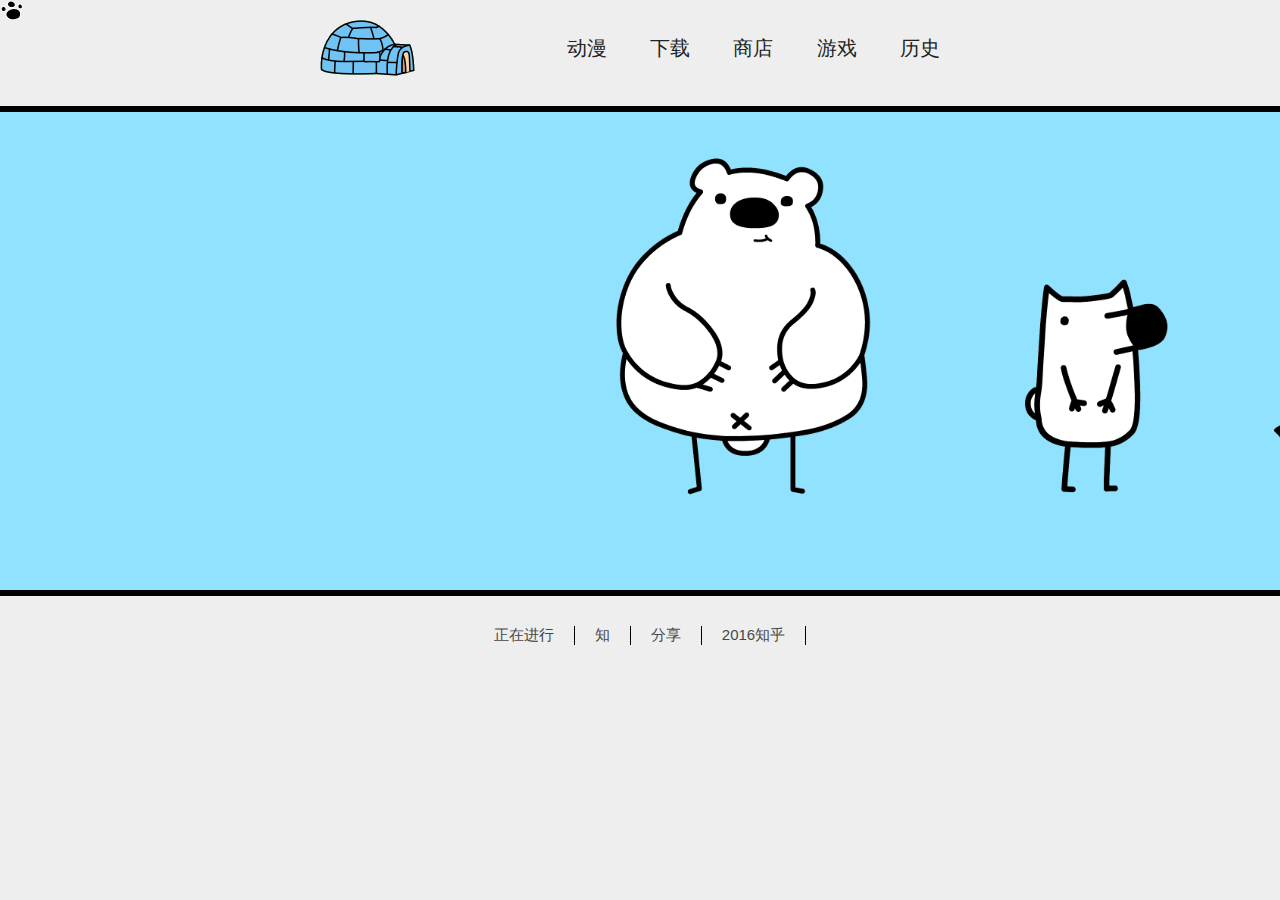
<file: lks/index.html>
<!DOCTYPE html>
<html>
<head lang="en">
    <meta charset="UTF-8">
    <meta name="viewport"
          content="width=device-width, user-scalable=no, initial-scale=1.0, maximum-scale=1.0, minimum-scale=1.0"/>
    <title></title>
    <link rel="stylesheet" href="css/base.css"/>
    <link rel="stylesheet" href="css/index-css.css"/>
    <script src="js/jquery-1.12.2.js"></script>

</head>
<body>
<div class="page">
    <img class="zhua" src="images/zhua.png" alt=""/>
    <img class="zhua2" srcset="images/zhua2.png" alt=""/>

    <div class="lks_box">
        <nav class="lks_nav">
            <ul class=" clearfix">
                <li><a class="lks_home" href="index.html"></a></li>
                <li><a href="momic.html">动漫</a></li>
                <li><a href="download.html">下载</a></li>
                <li><a href="shop.html">商店</a></li>
                <li><a href="#">游戏</a></li>
                <li><a href="#">历史</a></li>
            </ul>
        </nav>
        <div class="lks_main_bg"></div>
        <div class="lks_item">
            <div  class="lks_main">
                <div class=" self lks_qie"></div>
                <div class=" self lks_beijixiong"></div>
                <div class=" self lks_liukanshan"></div>
                <div class=" self yeou"></div>
                <div class=" self liumama"></div>
                <div class=" self liubaba"></div>
            </div>
            <!-- 隐藏的盒子-->
            <div id="displaybox" class="lks_display">
             <div class="display_outer"><div class="displayson lks_qe">
                 <button id='closeone' class="lks_close"></button>
                 <div class=" display_left left"></div>
                 <div class="display_right right">
                     <ul>
                         <li>中文名：路甲鹅</li>
                         <li>爱好：足球 巴西队支持者</li>
                         <li>初次登场时间：世界杯大赛</li>
                     </ul>
                     <div><img src="images/football.png" alt=""/></div>
                 </div>
             </div></div>
                <div class="display_outer"><div class="displayson lks_bjx">
                    <button id="closetwo" class="lks_close"></button>
                    <div class="display_left "></div>
                    <div class="display_right">
                        <div class="display_top">
                            <ul>
                                <li>中文名： 北极熊</li>
                                <li>种族： 北极熊</li>
                                <li>年龄： 未知</li>
                                <li>血型： B 型血</li>
                                <li>身高： 2.01 米</li>
                            </ul>
                            <img src="images/bjx_foot.png" alt=""/>
                            <ul>
                                <li>生日： 6 月 6 日</li>
                                <li>出生地： 北极地区</li>
                                <li>特征： 短尾巴</li>
                                <li>好朋友： 刘看山</li>
                            </ul>
                        </div>
                        <div class="display_bottom">
                            <ul>
                                <li>喜欢的食物： 新鲜的海豹、海象、鱼以及...</li>
                                <li>喜欢的游戏： 把刘看山抱起来放到嘴边</li>
                                <li>初次登场时间： 在《良性讨论公约》漫画里扮演男配角</li>
                            </ul>
                        </div>
                    </div>
                </div></div>
                <div class="display_outer"><div class="displayson lks_lks">
                    <button id="closethree" class="lks_close"></button>
                    <div class="display_left "></div>
                    <div class="display_right">
                        <div class="display_top">
                            <ul>
                                <li>中文名： 刘看山</li>
                                <li>种族： 北极狐</li>
                                <li>年龄： 未知</li>
                                <li>血型： A 型血</li>
                                <li>身高： 75 cm</li>
                            </ul>
                            <img src="images/eat.png" alt=""/>
                            <ul>
                                <li>生日： 4 月 1 日</li>
                                <li>出生地： 北极地区</li>
                                <li>相貌特征： 短尾巴</li>
                                <li>好朋友： 北极熊</li>
                            </ul>
                        </div>
                        <div class="display_bottom">
                            <ul>
                                <li>喜欢的食物： 旅鼠、鱼、各种鸟类</li>
                                <li>喜欢的游戏： 冰上滑行、冰钓</li>
                                <li>喜欢的音乐： 柴可夫斯基</li>
                                <li>性格特征： 并不常见</li>
                            </ul>
                            <div class="question">
                                <p>你是一只都市北极狐吗？</p>

                                <div class="test">
                                    <p>性格测试</p>
                                    <img src="images/blue-book.png" alt=""/>
                                </div>
                            </div>
                        </div>
                    </div>
                </div></div>
               <div class="display_outer"><div class="displayson lks_yo">
                   <button id="closefour" class="lks_close"></button>
                   <div class="display_left ">
                       <div class="tree_bird"></div>
                   </div>
                   <div class="display_right">
                       <ul>
                           <li>中文名： 燕鸥小姐</li>
                           <li>种族： 燕鸥</li>
                           <li>年龄： 未知</li>
                           <li>血型： 担心会疼，一直不敢测</li>
                           <li>初次登场时间： 刘看山诞生漫画中扮演女主角</li>
                       </ul>
                       <div class="yo_bird"><img src="images/bird.png" alt=""/></div>
                   </div>
               </div></div>
                <div class="display_outer"><div class="displayson lks_lmm">
                    <button id="closefive" class="lks_close"></button>
                    <div class="display_left ">
                    </div>
                    <div class="display_right">
                        <ul>
                            <li>中文名： 刘妈妈</li>
                            <li>种族： 北极狐</li>
                            <li>血型： A 型血</li>
                            <li>生日： 1 月 4 日</li>
                            <li>身高： 120 cm</li>
                            <li>特征： 大尾巴</li>
                        </ul>
                        <div class="yo_bird"><img src="images/mom.png" alt=""/></div>
                    </div>
                </div></div>
                <div class="display_outer"><div class="displayson lks_lbb">
                    <button id="closesix" class="lks_close"></button>
                    <div class="display_left ">
                    </div>
                    <div class="display_right">
                        <ul>
                            <li>中文名： 刘爸爸</li>
                            <li>种族： 北极狐</li>
                            <li>年龄： 未知</li>
                            <li>血型： B 型血</li>
                            <li>身高： 135 cm</li>
                            <li>生日： 3 月 4 日</li>
                            <li>特征： 大尾巴</li>
                        </ul>
                        <div class="yo_bird"><img src="images/hat.png" alt=""/></div>
                    </div>
                </div></div>
            </div>
        </div>
    </div>


    <div class="lks_footer">
        <ul>
            <li><a href="">正在进行</a></li>
            <li><span>知</span><span></span><span></span></li>
            <li><span>分享</span><b></b></li>
            <li class="none"><span>2016知乎</span></li>
        </ul>
    </div>
</div>
</div>
<script type="text/javascript" src="js/首页-js.js"></script>
</body>
</html>
</file>
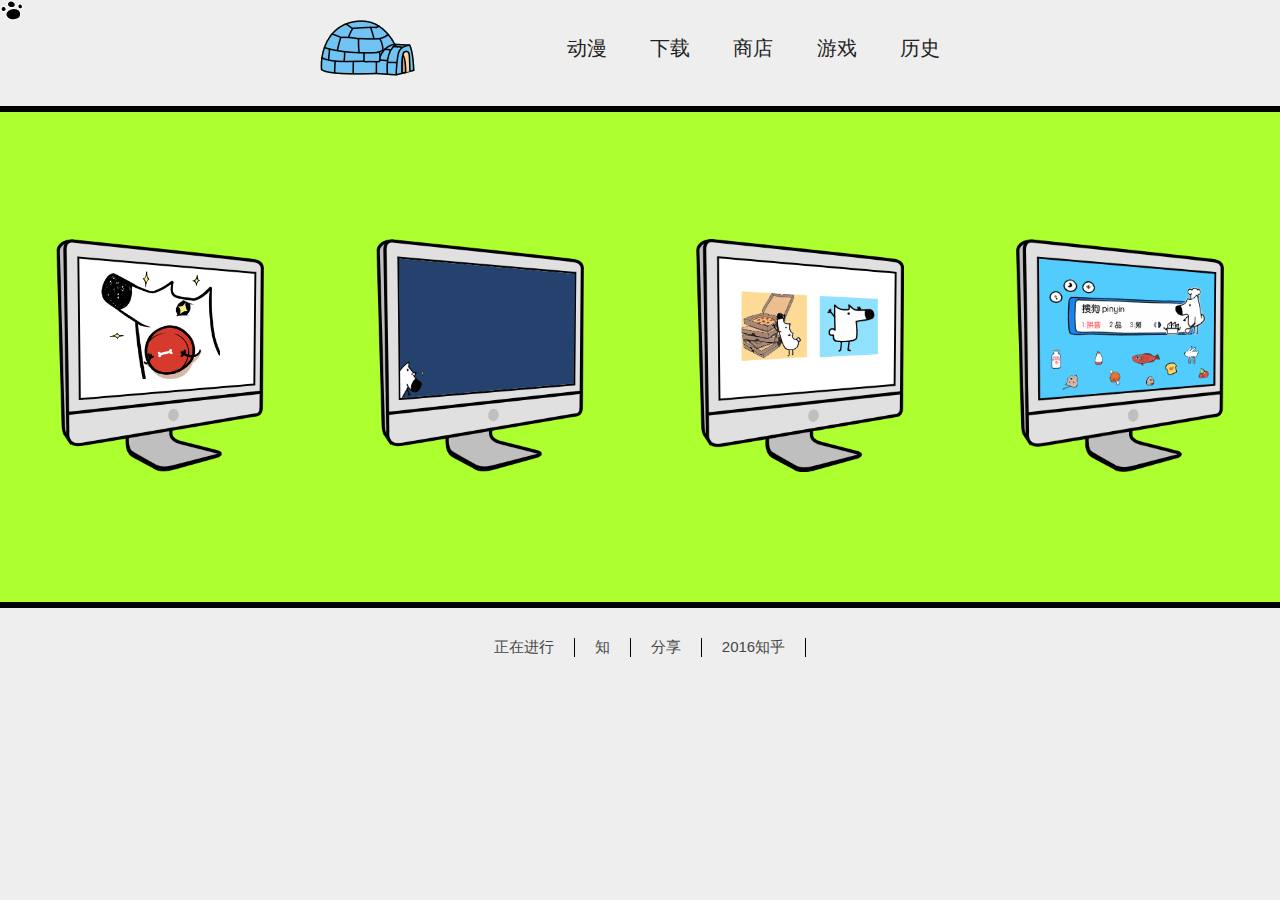
<file: lks/download.html>
<!DOCTYPE html>
<html>
<head lang="en">
    <meta charset="UTF-8">
    <title></title>
    <link rel="stylesheet" href="css/index-css.css"/>
    <link rel="stylesheet" href="css/base.css"/>
    <link rel="stylesheet" href="css/download.css"/>
</head>
<body>
<div class="page">
    <img class="zhua" src="images/zhua.png" alt=""/>
    <img class="zhua2" srcset="images/zhua2.png" alt=""/>

    <div class="lks_box">
        <nav class="lks_nav">
            <ul class=" clearfix">
                   <li><a class="lks_home" href="index.html"></a></li>
                <li><a href="momic.html">动漫</a></li>
                <li><a href="download.html">下载</a></li>
                <li><a href="shop.html">商店</a></li>
                <li><a href="#">游戏</a></li>
                <li><a href="#">历史</a></li>
            </ul>
        </nav>
        <div class="download_content">
            <div class="computer_first">
                <img src="images/computer.png" alt=""/>
                <a href="#"></a>
                <span></span>
            </div>
            <div>
                <img src="images/2-computer.png" alt=""/>
            </div>
            <div><img src="images/03-computer.png" alt=""/></div>
            <div><img class="computer_four" src="images/4computer.fw.png" alt=""/></div>
        </div>
    </div>


    <div class="lks_footer">
        <ul>
            <li><a href="">正在进行</a></li>
            <li><span>知</span><span></span><span></span></li>
            <li><span>分享</span><b></b></li>
            <li class="none"><span>2016知乎</span></li>
        </ul>
    </div>
</div>
</div>
</body>
</html>
</file>
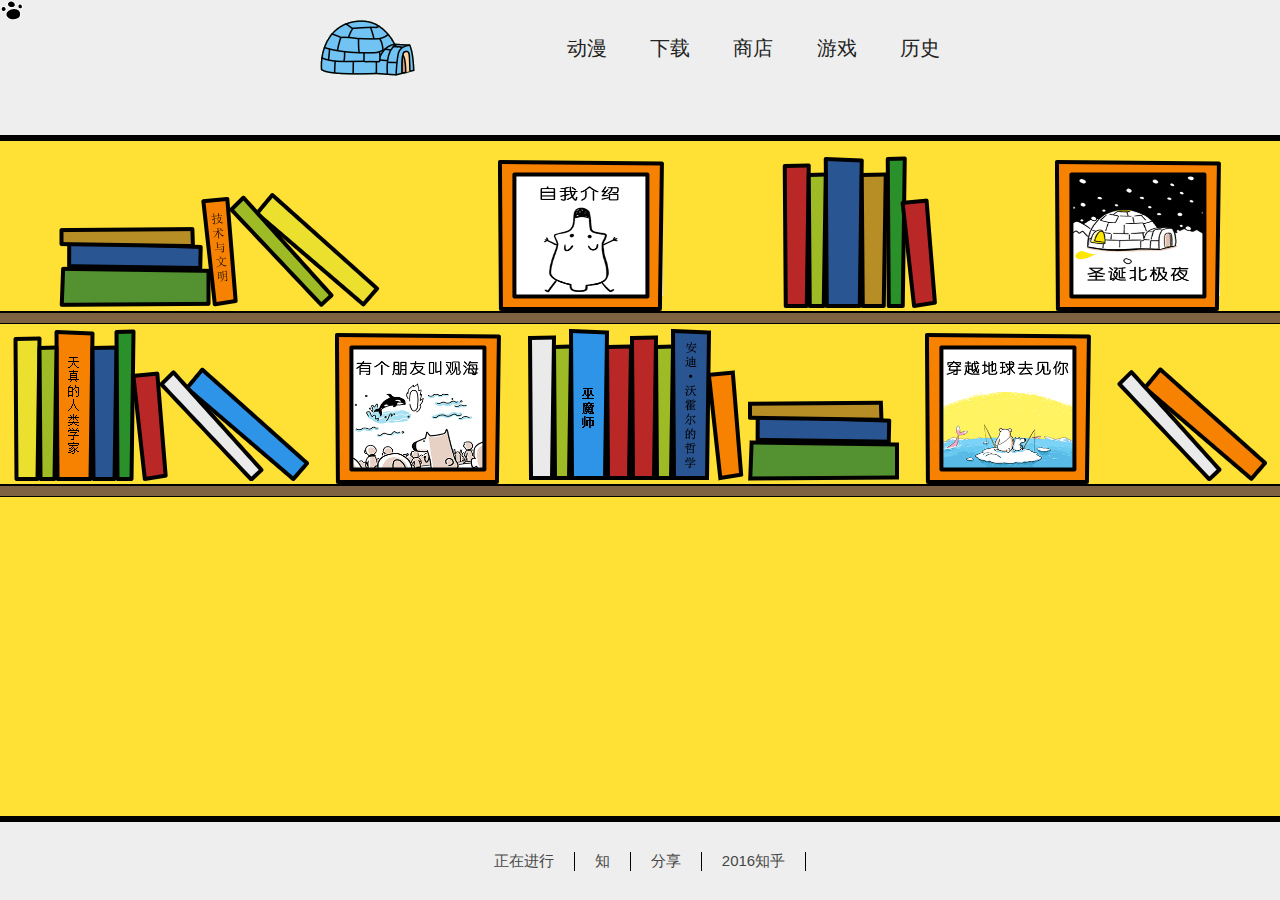
<file: lks/momic.html>
<!DOCTYPE html>
<html>
<head lang="en">
    <meta charset="UTF-8">
    <meta name="viewport"
          content="width=device-width, user-scalable=no, initial-scale=1.0, maximum-scale=1.0, minimum-scale=1.0"/>

    <title>漫画</title>
    <link rel="stylesheet" href="css/base.css"/>
    <link rel="stylesheet" href="css/index-css.css"/>
    <link rel="stylesheet" href="css/comic.css"/>
</head>
<body>
<div class="page">
    <img class="zhua" src="images/zhua.png" alt=""/>
    <img class="zhua2" srcset="images/zhua2.png" alt=""/>
    <div class="lks_comic">
      <div class="lks_box">
          <nav class="lks_nav">
              <ul class=" clearfix">
                  <li><a class="lks_home" href="index.html"></a></li>
                  <li><a href="momic.html" >动漫</a></li>
                  <li><a href="download.html">下载</a></li>
                  <li><a href="shop.html">商店</a></li>
                  <li><a href="#">游戏</a></li>
                  <li><a href="#">历史</a></li>
              </ul>
          </nav>
      </div>
      <div class="comic_content">
          <div class="bookself_first">
              <div class="comic_one">
                  <img src="images/1-book.png" alt=""/>
              </div>
              <a class="comic_two" href="#">
                  <img src="images/cover-border.png" alt=""/>
              </a>
              <div class="comic_three">
                  <img src="images/one-book.png" alt=""/>
              </div>
              <a class="comic_four" href="#">
                  <img src="images/cover-border.png" alt=""/>
              </a>
          </div>
          <div class="bookself_second">
              <div class="comic_one">
                  <img src="images/3-book.png" alt=""/>
              </div>
              <a class="comic_two" href="#">
                  <img src="images/cover-border.png" alt=""/>
              </a>
              <div class="comic_three">
                  <img src="images/4-book.png" alt=""/>
              </div>
              <a class="comic_four" href="#">
                  <img src="images/cover-border.png" alt=""/>
              </a>
              <div class="comic_five">
                  <img src="images/5-book.png" alt=""/>
              </div>
          </div>
      </div>
      <div class="lks_footer">
          <ul>
              <li><a href="">正在进行</a></li>
              <li><span>知</span><span></span><span></span></li>
              <li><span>分享</span><b></b></li>
              <li class="none"><span>2016知乎</span></li>
          </ul>
      </div>
  </div>
</div>
</div></body>
</html>
</file>
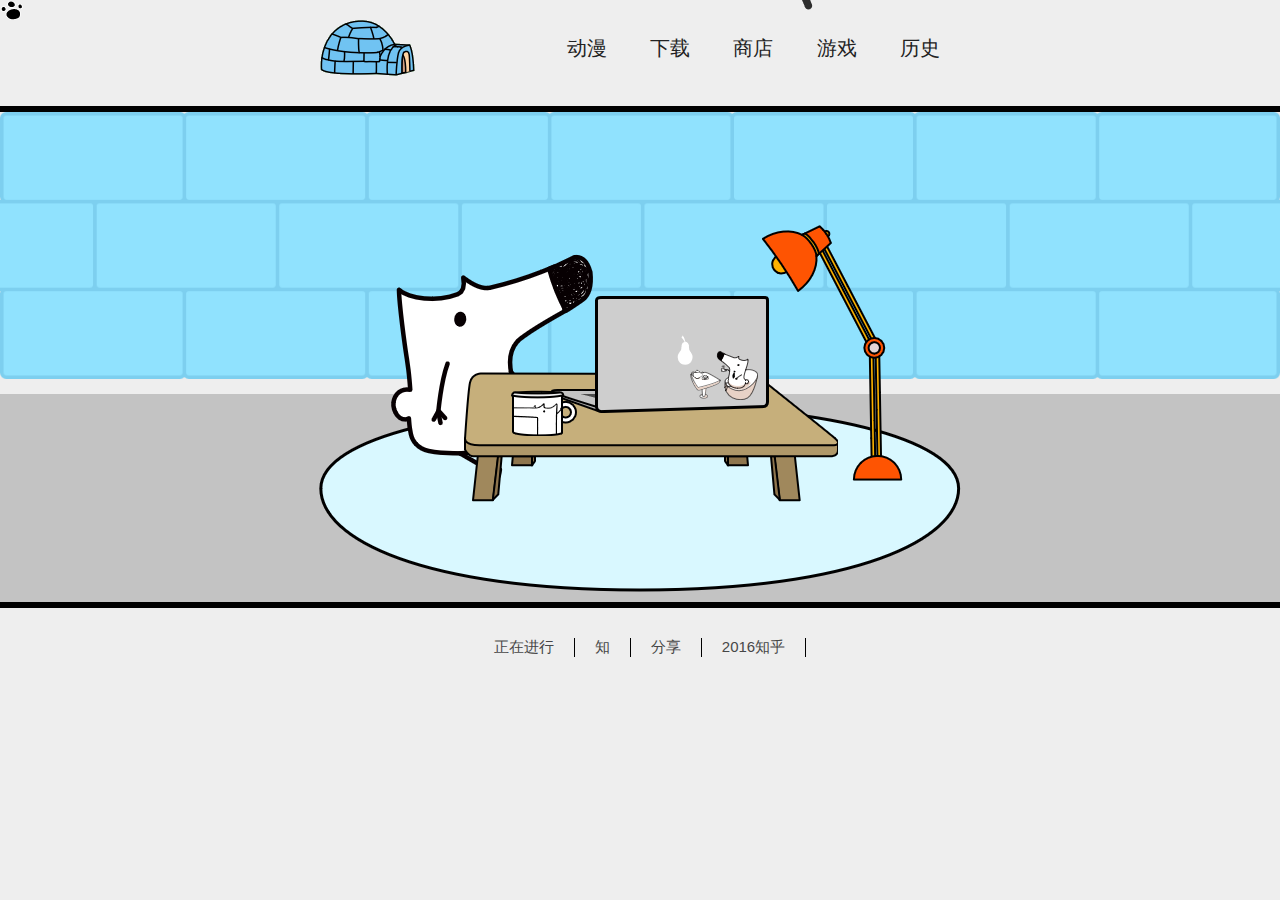
<file: lks/shop.html>
<!DOCTYPE html>
<html>
<head lang="en">
    <meta charset="UTF-8">
    <title></title>
    <link rel="stylesheet" href="css/index-css.css"/>
    <link rel="stylesheet" href="css/base.css"/>
    <link rel="stylesheet" href="css/shop.css"/>
</head>
<body>
<div class="page">
    <img class="zhua" src="images/zhua.png" alt=""/>
    <img class="zhua2" srcset="images/zhua2.png" alt=""/>

    <div class="lks_box">
        <nav class="lks_nav">
            <ul class=" clearfix">
                <li><a class="lks_home" href="index.html"></a></li>
                <li><a href="momic.html">动漫</a></li>
                <li><a href="download.html">下载</a></li>
                <li><a href="shop.html">商店</a></li>
                <li><a href="#">游戏</a></li>
                <li><a href="#">历史</a></li>
            </ul>
        </nav>
        <div class="lks_shop">
            <img class="carpet" src="images/carpet-92226f5e.png" alt=""/>
            <img class="shop_kanshan" src="images/kanshan-02c61593.png" alt=""/>
            <img class="desk" src="images/desk-1053934f.png" alt=""/>
            <span class="laptop"><img src="images/laptop-adad0711.png" alt=""/></span>
            <img class="cup" src="images/cup-5abc4830.png" alt=""/>
            <img class="lamp" src="images/lamp-ef252ecb.png" alt=""/>
            <!--<img class="paster" src="images/paster-1f771e8a.png" alt=""/>-->
            <img class="notebook" src="images/notebook-1961c1bb.png" alt=""/>
            <img class="bag" src="images/bag-ea09da7f.png" alt=""/>
            <img c class="cellphone" src="images/cellphone-af9a60d3.png" alt=""/>
            <img class="socks" src="images/socks-809dde84.png" alt=""/>
        </div>
    </div>


    <div class="lks_footer">
        <ul>
            <li><a href="">正在进行</a></li>
            <li><span>知</span><span></span><span></span></li>
            <li><span>分享</span><b></b></li>
            <li class="none"><span>2016知乎</span></li>
        </ul>
    </div>
</div>
</div>
</body>
</html>
</file>
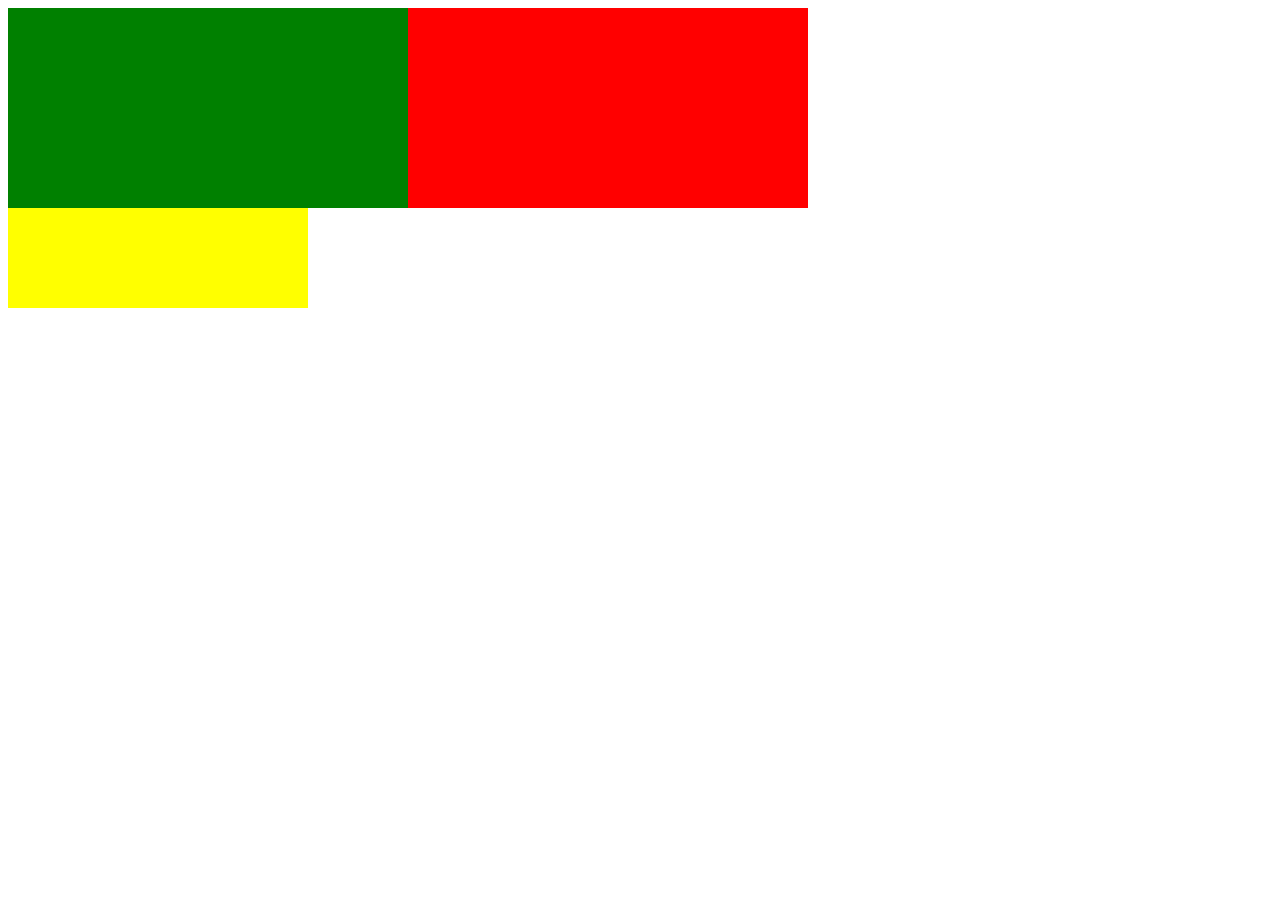
<file: lks/定位.html>
<!DOCTYPE html>
<html>
<head lang="en">
    <meta charset="UTF-8">
    <title></title>
    <style>
        .father {
            width: 800px;
            height: 200px;
            background: red;
            position: relative;
            z-index: 200;
        }
        .son1 {
            width: 400px;
            height: 200px;
            background: green;
            position: absolute;
            top: 0px;
            left: 0px;
        }
        .son2 {
            width: 300px;
            height: 300px;
            background: yellow;
            z-index: 600;
        }
    </style>
</head>
<body>
<div class="father">
    <div class="son2"></div>
    <div class="son1"></div>
</div>
</body>
</html>
</file>
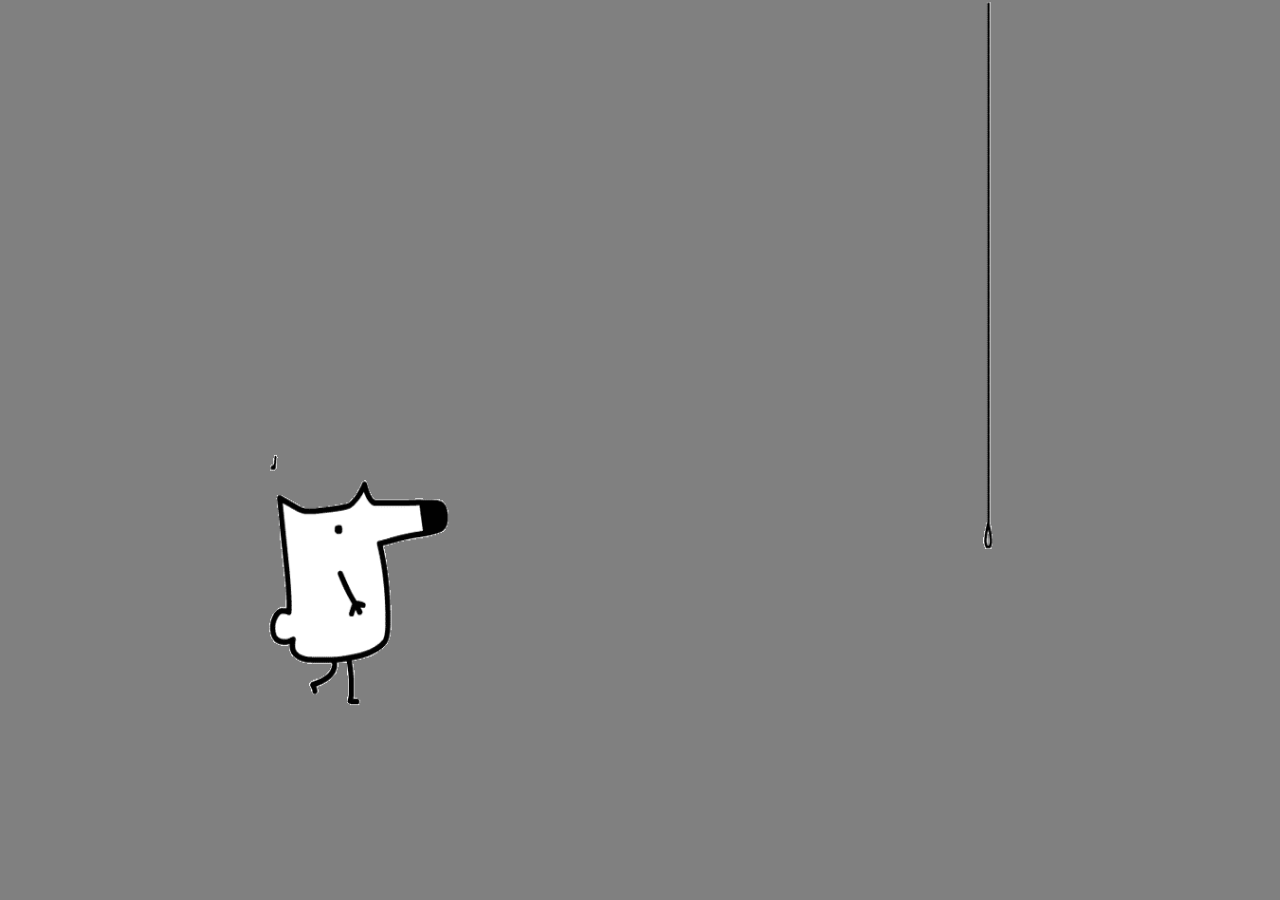
<file: lks/js/02.html>
<!doctype html>
<html lang="en">
<head>
    <meta charset="UTF-8">
    <meta name='viewport' content="width=device-width user-scalable=0 initial-scale=1.0">
    <title>Document</title>
    <style>
        * {
            margin: 0;
            padding: 0;
        }
        body, html {  background-color: gray;
        }
        .dog {
            width: 60vw;
            height: 80vh;
            margin: auto;
            background-color: magenta;
            background: url("../images/inndex-bg.png") no-repeat;
            background-size: 1011% 499%;
            background-position: 0% 0%;
        }
    </style>
</head>
<body>
<div class="dog"></div>
<script>
    window.onload = function () {
        run()
    }
    function run() {
        var stop;
        var dog = document.querySelector('.dog');
        console.log(dog.style);
        var x = 0;
        var y = 0;
        dog.addEventListener('click', function () {
            stop = setInterval(
                    function () {
                        dog.style.backgroundPosition = '' + x * 11.1 + '% ' + y * 25 + '%';
                        if(x==9&&y==4){
                            x=0;
                            y=0;
                        }
                        if(x==9){
                            x=0;
                            y++;
                        }
                        x++;
                    }
                    , 200)
        })

    }

</script>

</body>

</html>
</file>
<file: lks/css/base.css>
@charset "utf-8";
/* CSS Document */
/*公共样式开始*/
html, body, div, h1, h2, h3, h4, h5, h6, ul, ol, dl, li, dt, dd, p, span, fieldset, table, th, td{
    margin:0;
    padding:0;
    list-style:none;
    font-size:100%;
    font-family:Verdana, Geneva, sans-serif;
    font-size:12px;
}
.container {
    margin: 0 auto;
}
img,a{
    margin:0;
    border:0;
}
.clear{
    clear:both;
}
a{
    text-decoration:none;
    cursor:pointer;
}

html{
    overflow-x:hidden;
}

.clearfloat{
    clear:both;
    height:1px;
    font-size:0;
    line-height: 0;
    overflow:hidden;
}
.clearfix:after{
    content: ".";
    display: block;
    height: 0;
    clear: both;
    visibility: hidden;
}
.hide{
    display:block;
    text-indent:-9999px;
    font-size:0;
    line-height:0;
    overflow:hidden;
}
.left{ float:left}
.right{ float:right}
.orange{ color:#ee7700;}
.green{ color:#82af33;}
.blue{ color:#00b9ef;}
.blue01{ color:#1a467f;}
.black{color:#4d4d4c}
.red{color:#ee3124}
.f8{ font-size:8px;}
.f14{ font-size:14px;}
.f16{ font-size:16px;}
.f18{ font-size:18px;}
.fb{ font-weight:bold;}
.fw{
    font-family:"微软雅黑", Verdana, Geneva, sans-serif;
}
.t_d{ text-decoration:underline;}
.pd{ padding-bottom:10px;}
/*公共样式结束*/
</file>
<file: lks/css/index-css.css>
html, body {
    height: 100%;
    width: 100%;
    background: #eee;
}
/*����ͼ*/
.page {
    width: 100%;
    height: 100%;
    text-align: left;
    position: relative;
    position: relative;
    overflow: hidden;
}
/*����ɽ������*/
.lks_main_bg {
    /*height: 340.4px;*/
    /*width: 819.2px;*/
    /*background: red;*/
    width: 100%;
    height: 100%;
    /*background: url(../images/inndex-bg.png) no-repeat 10% 10%;*/
    /*background-size: 1000% 1000%;*/
    background: url("../images/inndex-bg.png") no-repeat;
    background-size: 1000% 1000%;
    display: none;
    overflow: hidden;
    position: absolute;
    bottom: 0px;
    left: 0px;
}
/*�������¼�*/
.zhua{
    position: absolute;
    /*z-index: 200000;*/
}
.zhua2 {
    position: absolute;
    display: none;
    /*z-index: 20000;*/
}

/*������*/
.lks_nav {
    width: 100%;
    height: 20%;
    min-width: 520px;
    /*height: 100px;*/
    /*background: red;*/
    margin-bottom: 10px;
    /*padding: 0 40%;*/
}
.lks_nav  ul {
    width: 50%;
    height: 96px;
    /*height: 100%;*/
    list-style: none;
    margin: 0 auto;
    /*height: 80px;*/
    /*background: green;*/
    text-align: right;
    position: relative;
    
}
.lks_nav  ul li {
    display: inline-block;
    text-align: right;

    margin: 0px 20px;

}
.lks_nav  ul li a {
    font-size:20px;
    display: block;
    color: #222222;
    line-height: 96px;
    position: relative;
}
.lks_nav .lks_home {
    position: absolute;
    left: 0px;
    top: 20px;
    width: 40px;
    height: 20px;
    /*background: red;*/
}
.lks_nav .lks_home::after {
    content:'';
    display: block;
    width: 95px;
    height: 56px;
    background: url("../images/home.fw.png");
    position: absolute;
    top: 0px;
    left: 0px;
}
/*����*/
.lks_box {
    /*display: flex;*/
    /*justify-content: center;*/
}
.page .lks_main {
    width: 1000%;
    height: 490px;
    box-sizing: border-box;
    border-top: 6px solid black;
    border-bottom: 6px solid black;
    background: #90E2FE;
    position: relative;
display: flex;
}
.page .lks_main .self {
    /*position: relative;*/
    background-position: center;
    background-size: contain;
    background-repeat: no-repeat;
    background-origin: content-box;
    /*box-sizing: border-box;*/
    /*z-index: 3000;*/
}
.page .lks_main .lks_qie {
    /*background-image: url(../images/qie-824e20b9.png);*/
    /*background: url("../images/qie-e83823de.png");*/
    width: 406px;
    height: 348px;
    margin-top: 34px;
    margin-left: 100px;
}
.page .lks_main .lks_beijixiong  {
    background-image: url(../images/beijixiong-9a1aced4.png);

    width: 494px;
    height: 384px;
}

.page .lks_main .lks_liukanshan  {
    background-image: url(../images/liukanshan-9c44f825.png);
    background-size: 178px 220px;
    width: 178px;
    height: 220px;
    padding-top: 164px;
    margin-right: 40px;
}
.page .lks_main .yeou {
    background-image: url(../images/yanou-9c81885b.png) ;
    background-position: center;
    background-size: cover;
    background-repeat: no-repeat;
    /*box-sizing: border-box;*/
    width: 80px;
    height: 91px;
    padding-top: 293px;
    margin: 0 50px;
}
.page .lks_main .liumama  {
    background-image: url(../images/liumama-7297bd6c.png);
    padding: 140px 50px 50px 0px;


    width: 254px;
    height: 244px;
}


.page .lks_main .liubaba  {
    background-image: url(../images/liubaba-eedd1870.png);
    padding: 114px 50px 50px 0px;
    width: 189px;
    height: 270px;
    margin-right: 100px;
}
.page .lks_main .self img {
    width: 100%;
    height: 100%;
}
/*�ײ�*/
.lks_footer {
    padding: 0 20%;
}
.lks_footer ul {
    margin-top: 30px;
    width: 100%;
    display: flex;
    justify-content: center;
}
.lks_footer ul li {
    padding: 0px 20px;
    border-right: 1px solid black;
}
.lks_footer ul .non{
    border-right: none;
}
.lks_footer ul li a {
    display: block;
    font-size: 15px;
    color: #474747;
}
.lks_footer ul li span{
    font-size: 15px;
    color: #474747;
}
/*���صĺ���*/
.page .lks_item {
    width: 100%;
    /*height: 490px;*/
    height: 60%;
    background: yellow;
    position: relative;
}
.lks_item .lks_display {
    width: 100%;
    height: 490px;
    /*background: green;*/
    position: absolute;
    top: 0px;
    left: 0px;
}
/*.lks_item .lks_display .lks_lbb,.lks_item .lks_display .lks_bjx,.lks_item .lks_display .lks_lks,*/
/*.lks_item .lks_display .lks_yo,.lks_item .lks_display .lks_lmm {*/
    /*display: none;*/
/*}*/
.lks_item .lks_display {
    display: none;

}
.lks_item .lks_display .display_outer {
    width: 1000px;
    height: 420px;
    /*background: red;*/
    margin: 0 auto;

}
.lks_item .lks_qe,.lks_item .lks_bjx,.lks_item .lks_lks,.lks_item .lks_yo,.lks_item .lks_qe,
.lks_item .lks_lmm,.lks_item .lks_lbb{
    box-sizing: border-box;
    padding: 40px 100px;
    width: 1000px;
    height: 420px;
    margin: 0 auto;
    border: 6px solid black;
    z-index: 200;
    background: #fff;
    position: absolute;
    left:50%;
    margin-left: -500px;
    margin-top: 30px;
    display: flex;
    /*flex-direction: column;*/
    justify-content: space-around;
}
.lks_item .lks_display .lks_close {
    border: none;
    position: absolute;
    right: 10px;
    top: 10px;
    width: 42px;
    height: 42px;
    border-radius: 21px;
    background: url("../images/close.png") no-repeat center/cover;
}
.lks_item .lks_display .display_left {
    flex: 4;
    height: 100%;
    /*background: yellow;*/
}
.lks_item .lks_display .display_right {
    height: 100%
    z-index: 1000;
    color: black;
    /*background: red;*/
    float: right;
    flex: 6;
    /*padding: 100px 40px;*/
    box-sizing: padding-box;
    display: flex;
    justify-content: space-around;
    align-items: center;
}
/*common����*/

.lks_item .lks_display .lks_qe .display_right ul {
    /*margin-left: 40px;*/

}
.lks_item .lks_display .lks_qe .display_right ul li {
    line-height: 40px;
    font-size: 14px;
    color: #222;
}
.lks_item .lks_display .lks_qe .display_left {
    background-origin: content-box;
    background-image: url("../images/qie-824e20b9.png");
    background-size: 100% ;
    background-repeat: no-repeat;
}

/*display������*/
.lks_item .lks_display .lks_bjx .display_left {
    background: url("../images/beijixiong-9a1aced4.png") no-repeat center/contain;
}
.lks_item .lks_display .lks_bjx .display_right {
    display: flex;
    flex-direction: column;
    justify-content: space-around;
}
.lks_item .lks_display .lks_bjx .display_right .display_top {
    width: 100%;
    display: flex;
    justify-content: space-around;
}
.lks_item .lks_display .lks_bjx .display_right .display_top img {
    width: 34px;
    height: 34px;

}
.lks_item .lks_display .lks_bjx .display_right .display_top li {
    line-height: 30px;
    font-size: 16px;
}
.lks_item .lks_display .lks_bjx .display_right .display_bottom li {
    line-height: 30px;
    font-size: 16px;
    padding-right:20px ;
}
/*����ɽ*/
.lks_item .lks_display .lks_lks .display_left {
    background: url("../images/liukanshan-9c44f825.png") no-repeat center/contain;
    padding: 50px 0px 50px;
    background-origin: content-box;
    box-sizing: border-box;
}
.lks_item .lks_display .lks_lks .display_right {
    display: flex;
    flex-direction: column;
    justify-content: space-around;
}
.lks_item .lks_display .lks_lks .display_right .display_top {
    width: 100%;
    display: flex;
    justify-content: space-around;
}
.lks_item .lks_display .lks_lks .display_right .display_top img {
    width: 70px;
    height: 49px;
    margin: auto 0px;
}
.lks_item .lks_display .lks_lks .display_right .display_top li {
    line-height: 30px;
    font-size: 14px;
}
.lks_item .lks_display .lks_lks .display_right .display_bottom {
    width: 100%;
    display: flex;

    justify-content: space-around;

}
.lks_item .lks_display .lks_lks .display_right .display_bottom .question {
   padding-top: 48px;
}
.lks_item .lks_display .lks_lks .display_right .display_bottom .question p {
    line-height: 30px;
    font-size: 14px;
}
.lks_item .lks_display .lks_lks .display_right .display_bottom .test {
    display: flex;

}
.lks_item .lks_display .lks_lks .display_right .display_bottom .test img {
    margin-left: 40px;
}
.lks_item .lks_display .lks_lks .display_right .display_bottom .test p {
    padding: 3px 20px;
    background: #ccc;
    text-align: center;
    border-radius: 4px;
}
.lks_item .lks_display .lks_lks .display_right .display_bottom li {
    line-height: 30px;
    font-size: 14px;
}
/*��Ÿ*/
.lks_item .lks_display .lks_yo .display_left {
    background: url("../images/tree.png") no-repeat center/contain;
    padding: 50px 20px 50px;
    background-origin: content-box;
    box-sizing: border-box;
}
.lks_item .lks_display .lks_yo .display_left .tree_bird {
    background: url("../images/yanou-9c81885b.png") no-repeat center/contain;
    background-origin: content-box;
    box-sizing: border-box;
    width: 100px;
    height: 100px;
    margin: 0 auto;
}
/*��ŸС��*/
.lks_item .lks_display .lks_yo .display_right {
    position: relative;
}
.lks_item .lks_display .lks_yo .display_right .yo_bird {
  position: absolute;
    left: 170px;
    top: 120px;
}
.lks_item .lks_display .lks_yo .display_right li {
    font-size: 14px;
    line-height: 30px;
}
/*������*/
.lks_item .lks_display .lks_lmm .display_left {
    background: url("../images/liumama-7297bd6c.png") no-repeat center/contain;
    padding: 50px 20px 50px;
    background-origin: content-box;
    box-sizing: border-box;
}
.lks_item .lks_display .lks_lmm .display_right li {
    font-size: 14px;
    line-height: 30px;
}
/*���ְ�*/
.lks_item .lks_display .lks_lbb .display_left {
    background: url("../images/liubaba-eedd1870.png") no-repeat center/contain;
    padding: 50px 20px 50px;
    background-origin: content-box;
    box-sizing: border-box;
}
.lks_item .lks_display .lks_lbb .display_right li {
    font-size: 14px;
    line-height: 30px;
}
/*�������*/
</file>
<file: lks/css/download.css>
.download_content {
    width: 100%;
    height: 490px;
    background: greenyellow;
    border-top: 6px solid #000;
    border-bottom: 6px solid #000;
    display: flex;
    justify-content: space-around;
    align-items: center;
}
.download_content  img {
    width: 208px;
    height: 233px;
}
.download_content .computer_first {
    position: relative;
}
.download_content .computer_first a {
    position: absolute;
    top: 20px;
    left: 50%;
    margin-left: -60px;
    display: block;
    width: 120px;
    height: 120px;
    background: url("../images/emo-2.gif") no-repeat center/contain;
}
</file>
<file: lks/css/comic.css>
.lks_comic {
    flex-direction: column;
    height: 100%;
}
.lks_comic .lks_box {
   height: 15%;
}
.lks_comic .comic_content{
    height: 75%;
    background: #FFE034;
    border-top: 6px solid black;
    border-bottom: 6px solid black;

}
.lks_comic .comic_content .bookself_second,.lks_comic .comic_content .bookself_first {
    width: 100%;
    height: 170px;
    border-bottom: 3px solid #000;
    position: relative;
    display: flex;
    justify-content: space-around;
}
.lks_comic .comic_content .bookself_second::after,.lks_comic .comic_content .bookself_first::before {
    height: 10px;
    width: 100%;
    background: #7F6241;
    content: '';
    display: block;
    position: absolute;
    left: 0px;
    bottom: -13px;
    border-bottom: 1px solid #000;

}
/*����*/

.lks_comic .lks_footer {
    height: 10%;
}
.comic_content div {
    align-self: flex-end;

}
.comic_content .comic_four,
.comic_content .comic_two {
    width: 166px;
    z-index: 200;
    height: 151px;
    display: block;
    align-self: flex-end;
    background: url("../images/cover-border.png") no-repeat center/cover;
}
.comic_content .bookself_first .comic_two {
    background: url("../images/cover-intro-52d78482.png") no-repeat center;
    background-size: 164px 120px;
}
.comic_content .bookself_first .comic_four {
    background: url("../images/cover-christmas-eve-02cffdc0.png") no-repeat center;
    background-size: 164px 120px;
}
.comic_content .bookself_second .comic_two {
    background: url("../images/cover-guanhai-0d0dc571.png") no-repeat center;
    background-size: 140px 120px;
}
.comic_content .bookself_second .comic_four {
    background: url("../images/cover-valentine-day-33aeccff.png") no-repeat center;
    background-size: 140px 120px;
}
.comic_content a img {

}
/*comic����*/
.comic_content .bookself_first .comic_two:hover {
    transform: scale(1.1,1.1);
}
.comic_content .bookself_first .comic_four:hover {
    transform: scale(1.1,1.1);
}
.comic_content .bookself_second .comic_two:hover {
    transform: scale(1.1,1.1);
}
.comic_content .bookself_second .comic_four:hover {
    transform: scale(1.1,1.1);
}
</file>
<file: lks/css/shop.css>
.lks_shop {
    width: 100%;
    height: 490px;
    background: url("../images/wall.png") no-repeat top/contain;
    border-top: 6px solid #000;
    border-bottom: 6px solid #000;
    position: relative;
}
.lks_shop::before {
    content: '';
    display: block;
    height: 208px;
    background: #C3C3C3;
    position: absolute;
    left: 0px;
    bottom: 0px;
    width: 100%;
}
.lks_shop .carpet {
    position: absolute;
    left: 50%;
    bottom: 10px;
    margin-left: -321px;
}
.lks_shop .shop_kanshan {
    position: absolute;
    left: 50%;
    bottom: 120px;
    margin-left: -250px;
}
.lks_shop .desk {
    position: absolute;
    left: 50%;
    bottom: 100px;
    margin-left: -177px;
}
.lks_shop .laptop {
    position: absolute;
    left: 50%;
    bottom: 186px;
    margin-left: -90px;
}
.lks_shop .laptop::after {
    content: '';
    position: absolute;
    left: 140px;
    top: 56px;
    width:68px ;
    height: 49px;
    background: url("../images/paster-1f771e8a.png");
}
.lks_shop .cup {
    position: absolute;
    left: 50%;
    bottom: 166px;
    margin-left: -130px;
}
.lks_shop .lamp {
    position: absolute;
    left: 50%;
    bottom: 120px;
    margin-left: 120px;
}
@keyframes drop {
    0% {
        transform: translateY(0px);
        /*display: block;*/
    }
    100% {

        transform: translateY(595px);
        transition: all 1s;
    }
}
/*.animation {*/
    /*animation:drop 2s 1s */
/*}*/
.lks_shop .notebook {
    position: absolute;
    left: 200px;
    animation:drop 2s 1s both;
    top: -200px;

}
.lks_shop .bag {
    animation:drop 2s 1s both;
    left: 600px;
    position: absolute;
    top: -240px;

}
.lks_shop .cellphone {
    position: absolute;
    left: 400px;
    animation:drop 2s 1s both;
    top: -230px;

}
.lks_shop .socks {
    position: absolute;
    left: 900px;
    top: -200px;
    animation:drop 2s 1s both;

}
</file>
